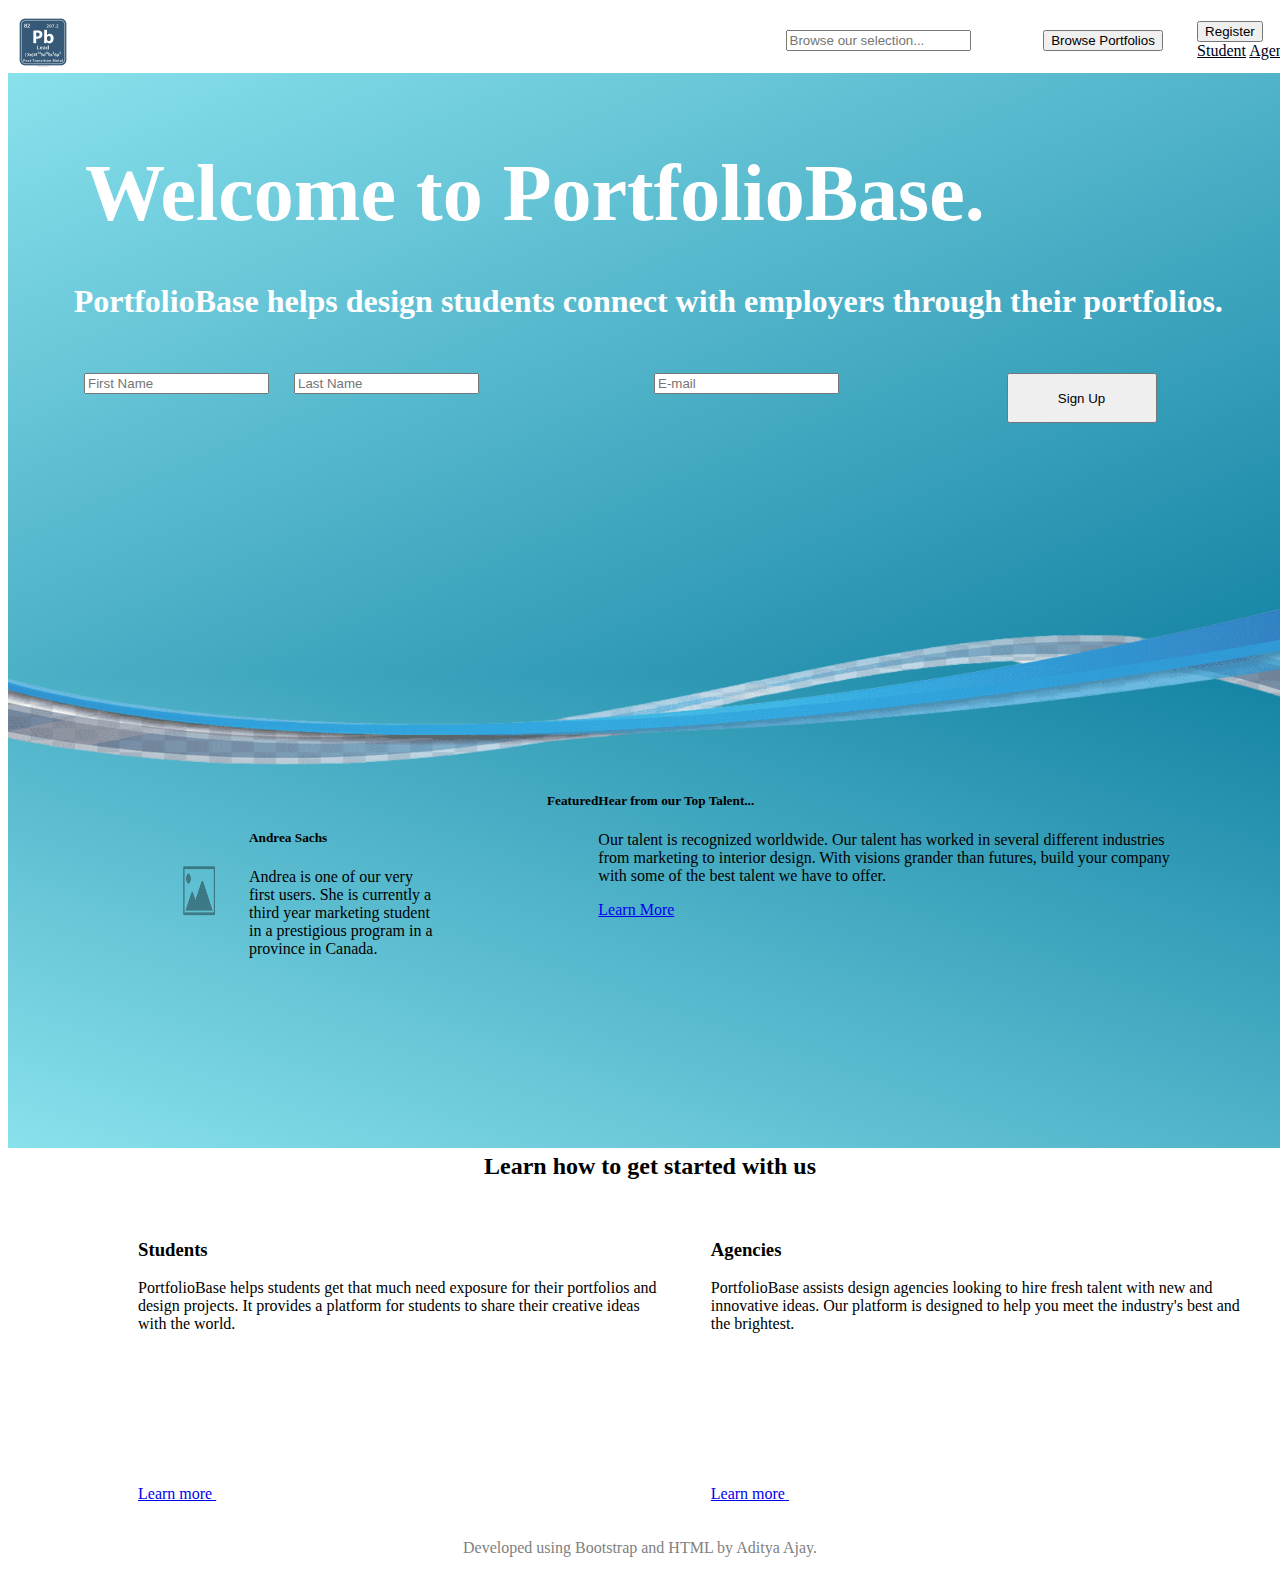
<file: index.html>
<!DOCTYPE html>
<html lang="en">
<head>
    <meta charset="UTF-8">
    <meta http-equiv="X-UA-Compatible" content="IE=edge">
    <meta name="viewport" content="width=device-width, initial-scale=1.0">
    <title>Welcome to PortfolioBase</title>
    <link href="https://cdn.jsdelivr.net/npm/bootstrap@5.3.0-alpha3/dist/css/bootstrap.min.css" rel="stylesheet" integrity="sha384-KK94CHFLLe+nY2dmCWGMq91rCGa5gtU4mk92HdvYe+M/SXH301p5ILy+dN9+nJOZ" crossorigin="anonymous">
    <link rel="stylesheet" href="./styles.css" />
    
</head>
<body>
    <div class="header">
        <div class="header1" style="justify-content: left;"> 
          <a href="./index.html"><img class="logo" src="./assets/Lead-Symbol.jpg" height="50px"></a>
        </div>
        <div><li> <form class="form-inline my-2 my-lg-0" style="display: flex;">
            <input class="form-control mr-sm-2" type="search" placeholder="Browse our selection..." aria-label="Search" style="margin: 5px;">
            </form> </li>
        </div>
        <div>
          <li> <a href='./portfolios.html'><button type="button" class="btn btn-secondary">Browse Portfolios</button> </a> </li>
        </div>
        <div>
          <li>
            <div class="btn-group">
              <button type="button" class="btn btn-secondary dropdown-toggle" data-bs-toggle="dropdown" aria-haspopup="true" aria-expanded="false">
                Register  
              </button>
              <div class="dropdown-menu">
                <a class="dropdown-item" href="./register-student.html" style="color: rgb(0, 0, 23); font-weight: 400;">Student</a>
                <a class="dropdown-item" href="./register-agency.html" style="color: rgb(0, 0, 23); font-weight: 400;">Agency</a>
              </div>
            </div>
          </li>
        </div>
    </div>
    <div id="blue-wave">
      <img src="./assets/blue-wave.png" width="1370px" height="200px">
    </div>
    <div class="page-content-index">
        <div class="pic-container">
            <div class="text-img"><p> Welcome to PortfolioBase.</p> </div>
            <div class="text-img1"><p> PortfolioBase helps design students connect with employers through their portfolios.

            </p> </div>
            <div class="email form" style="display:flex; flex-direction: row; position:absolute; z-index:1; top: 50%; left: 5%;">
              <div style="margin-right: 10px; width: 200px;">
                <input type="text" id="firstName" class="form-control form-control-lg" placeholder="First Name"/>
            
              </div>
              <div style="margin-right: 10px; width: 200px;">
                <input type="text" id="lastName" class="form-control form-control-lg" placeholder="Last Name"/>
            
              </div>
              <div  style="margin-right: 10px; width: 500px;">
                <input type="email" id="typeEmailX-2" class="form-control form-control-lg" placeholder="E-mail" />
              </div>
              <div>
                <button type="button" class="btn btn-primary" style="width:150px; height: 50px;">Sign Up</button>
              </div>
        
        </div>
        
        </div>
        <div class="talent-introduction">
            <div class="talent-introduction-box1">
                <div class="card" style="width: 18rem; top: 5%; margin: 0px 50px 40px 0px;">
                    <img src="./assets/placeholder-image.png" class="card-img-top" alt="Andrea" width="100px">
                    <div class="card-body">
                      <h5 class="card-title">Andrea Sachs</h5>
                      <p class="card-text">Andrea is one of our very first users. She is currently a third year marketing student in a prestigious program in a province in Canada.</p>
                    </div>
                </div>
                <div class="card" style="width: 40rem; top: 5%; margin: 0px 50px 40px 60px; height: 15rem">
                  <h5 class="card-header">Featured</h5>
                  <div class="card-body">
                    <h5 class="card-title">Hear from our Top Talent...</h5>
                    <p class="card-text"> Our talent is recognized worldwide. Our talent has worked in several different industries from marketing to interior design. With visions grander than futures, build your company with some of the best talent we have to offer.</p>
                    <a href="#" class="btn btn-primary">Learn More</a>
                  </div>
                </div>
            </div>
            
        </div>
    <div>
        <div class="container px-4 py-5" id="featured-3" style="display: flex; justify-content: center; align-items: center; margin: 10px; flex-direction: column;">
            <div><h2 class="pb-2 border-bottom" style="margin-left: 20px;">Learn how to get started with us</h2></div>
            <div class="row g-4 py-5 row-cols-1 row-cols-lg-3" style="display: flex; justify-content: center; margin-left: 100px;">
              <div class="feature col" style="margin: 20px;">
                
                <h3 class="fs-2 text-body-emphasis">Students</h3>
                <p>PortfolioBase helps students get that much need exposure for their portfolios and design projects. It provides a platform for students to share their creative ideas with the world.</p>
                <a href="./register-student.html" class="icon-link">
                  Learn more
                  <svg class="bi"><use xlink:href="#chevron-right"></use></svg>
                </a>
              </div>
              <div class="feature col" style="margin: 20px;">
                <h3 class="fs-2 text-body-emphasis">Agencies</h3>
                <p>PortfolioBase assists design agencies looking to hire fresh talent with new and innovative ideas. Our platform is designed to help you meet the industry's best and the brightest.</p>
                <a href="./register-agency.html" class="icon-link">
                  Learn more
                  <svg class="bi"><use xlink:href="#chevron-right"></use></svg>
                </a>
              </div>
            </div>
          </div>
    </div>



    <footer>
        <p style="text-align: center; color:grey">Developed using Bootstrap and HTML by Aditya Ajay.</p> 
    </footer>
    <script src="https://cdn.jsdelivr.net/npm/bootstrap@5.3.0-alpha3/dist/js/bootstrap.bundle.min.js" integrity="sha384-ENjdO4Dr2bkBIFxQpeoTz1HIcje39Wm4jDKdf19U8gI4ddQ3GYNS7NTKfAdVQSZe" crossorigin="anonymous"></script>
</body>
</html>
</file>
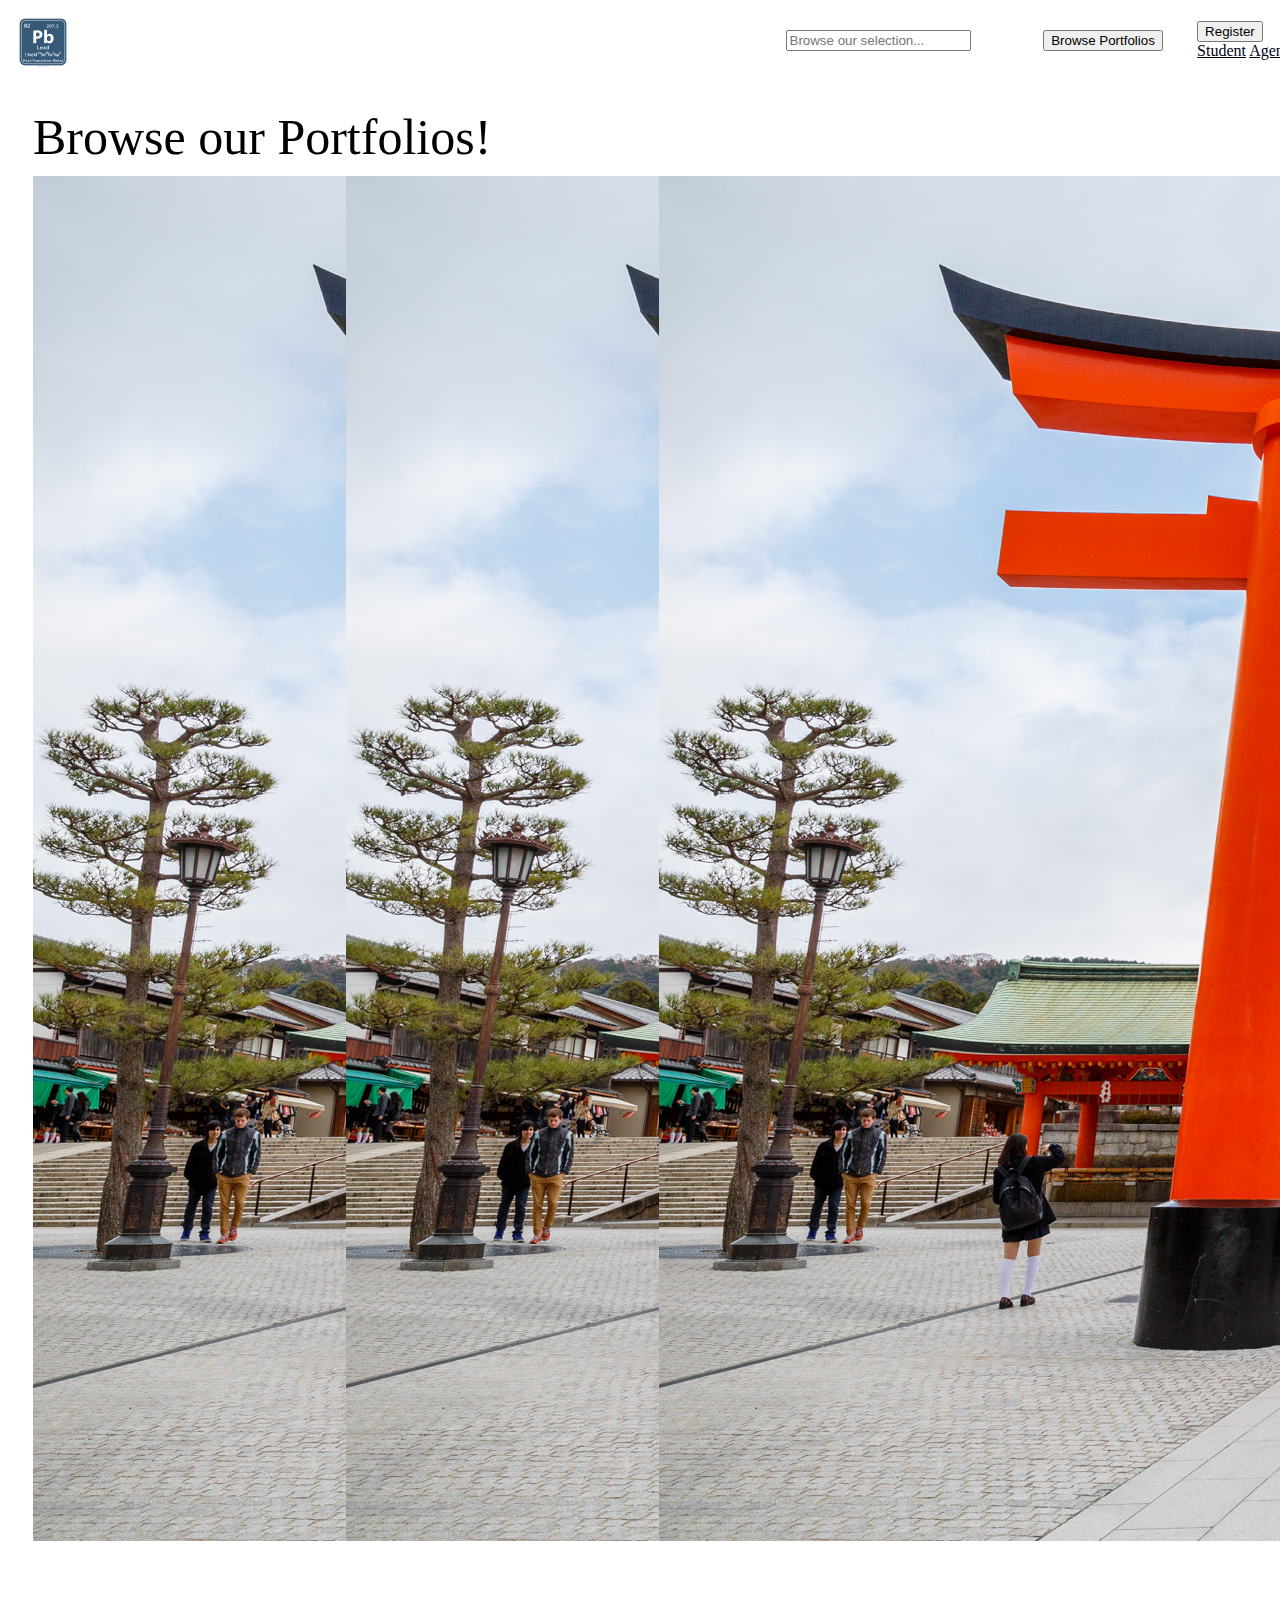
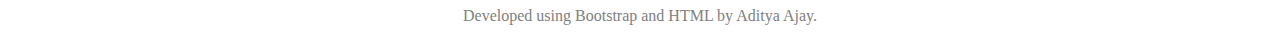
<file: portfolios.html>
<!DOCTYPE html>
<html lang="en">
<head>
    <meta charset="UTF-8">
    <meta http-equiv="X-UA-Compatible" content="IE=edge">
    <meta name="viewport" content="width=device-width, initial-scale=1.0">
    <title>Student Portfolios</title>
    <link href="https://cdn.jsdelivr.net/npm/bootstrap@5.3.0-alpha3/dist/css/bootstrap.min.css" rel="stylesheet" integrity="sha384-KK94CHFLLe+nY2dmCWGMq91rCGa5gtU4mk92HdvYe+M/SXH301p5ILy+dN9+nJOZ" crossorigin="anonymous">
    <link rel="stylesheet" href="./styles.css" />
</head>
<body>
    
    <div class="header">
        <div class="header1" style="justify-content: left;"> 
          <a href="./index.html"><img class="logo" src="./assets/Lead-Symbol.jpg" height="50px"></a>
        </div>
        <div><li> <form class="form-inline my-2 my-lg-0" style="display: flex;">
            <input class="form-control mr-sm-2" type="search" placeholder="Browse our selection..." aria-label="Search" style="margin: 10px;">
            </form> </li>
        </div>
        <div>
          <li> <a href='./portfolios.html'><button type="button" class="btn btn-secondary">Browse Portfolios</button> </a> </li>
        </div>
        <div>
          <li>
            <div class="btn-group">
              <button type="button" class="btn btn-secondary dropdown-toggle" data-bs-toggle="dropdown" aria-haspopup="true" aria-expanded="false">
                Register  
              </button>
              <div class="dropdown-menu">
                <a class="dropdown-item" href="./register-student.html" style="color: rgb(0, 0, 23); font-weight: 400;">Student</a>
                <a class="dropdown-item" href="./register-agency.html" style="color: rgb(0, 0, 23); font-weight: 400;">Agency</a>
              </div>
            </div>
          </li>
        </div>
    </div>

        
    <div class="page-content-portfolio">
        <div class="heading1">
            Browse our Portfolios!

        </div>
        <div class="portfolioson">
            <div class="card" style="width: 18rem;">
                <img src="./assets/fushimi inari.jpg" class="card-img-top" alt="...">
                <div class="card-body">
                <h5 class="card-title">Portfolio Prima</h5>
                <p class="card-text">This is the first portfolio on our website. Thank you :)</p>
                    <a href="#" class="btn btn-primary">Open Portfolio</a>

                </div>
            </div>
            <div class="card" style="width: 18rem;">
                <img src="./assets/fushimi inari.jpg" class="card-img-top" alt="Placeholder Image">
                <div class="card-body">
                <h5 class="card-title">Portfolio Prima</h5>
                <p class="card-text">This is the first portfolio on our website. Thank you :)</p>
                    <a href="#" class="btn btn-primary">Open Portfolio</a>

                </div>
            </div>
            <div class="card" style="width: 18rem;">
                <img src="./assets/fushimi inari.jpg" class="card-img-top" alt="Placeholder Image">
                <div class="card-body">
                <h5 class="card-title">Portfolio Prima</h5>
                <p class="card-text">This is the first portfolio on our website. Thank you :)</p>
                    <a href="#" class="btn btn-primary">Open Portfolio</a>

                </div>
            </div>
        </div>
    </div>
    <footer>
        <p style="text-align: center; color:grey">Developed using Bootstrap and HTML by Aditya Ajay.</p> 
    </footer>
    <script src="https://cdn.jsdelivr.net/npm/bootstrap@5.3.0-alpha3/dist/js/bootstrap.bundle.min.js" integrity="sha384-ENjdO4Dr2bkBIFxQpeoTz1HIcje39Wm4jDKdf19U8gI4ddQ3GYNS7NTKfAdVQSZe" crossorigin="anonymous"></script>
</body>
</html>
</file>
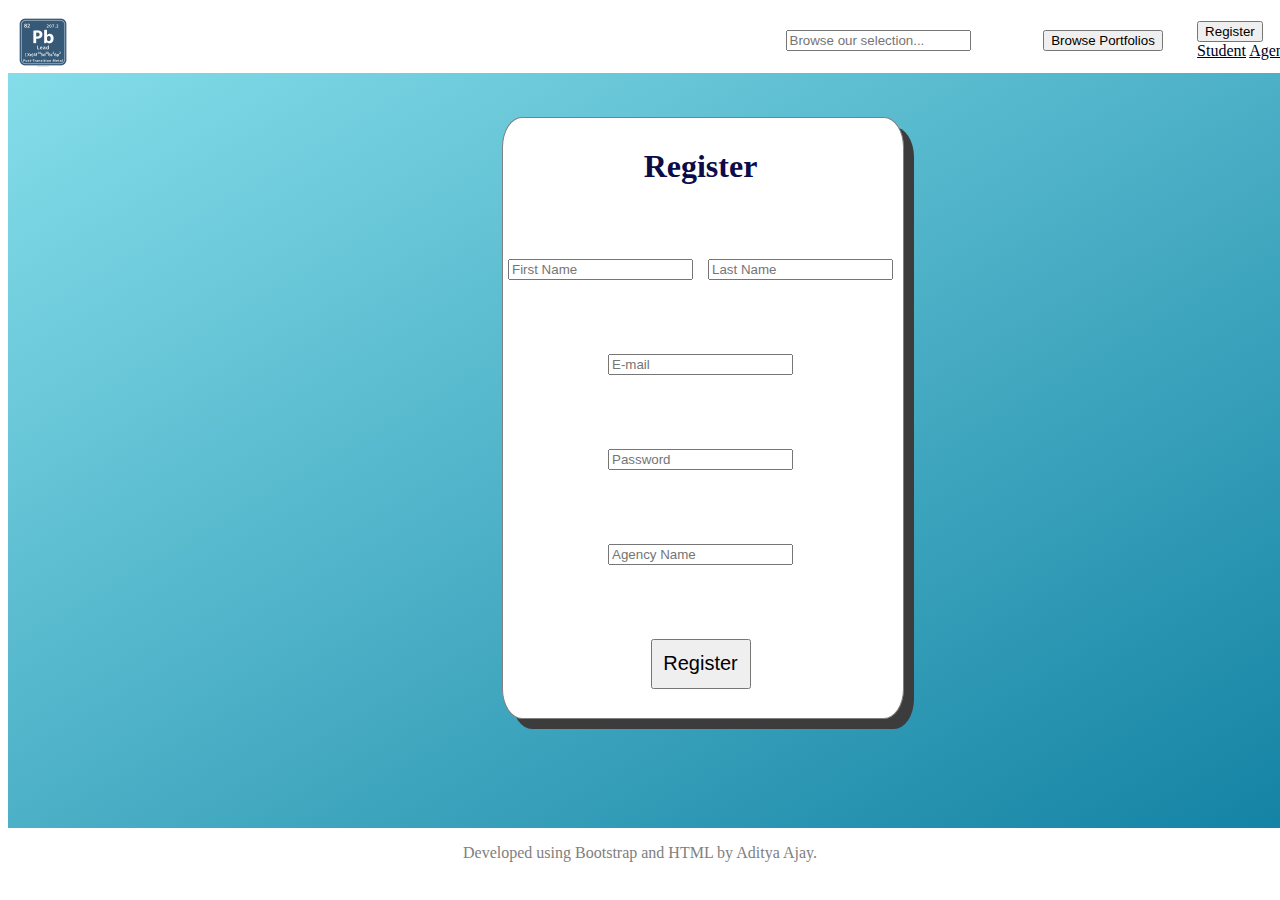
<file: register-agency.html>
<!DOCTYPE html>
<html lang="en">
<head>
    <meta charset="UTF-8">
    <meta http-equiv="X-UA-Compatible" content="IE=edge">
    <meta name="viewport" content="width=device-width, initial-scale=1.0">
    <title>Student Portfolios</title>
    <link href="https://cdn.jsdelivr.net/npm/bootstrap@5.3.0-alpha3/dist/css/bootstrap.min.css" rel="stylesheet" integrity="sha384-KK94CHFLLe+nY2dmCWGMq91rCGa5gtU4mk92HdvYe+M/SXH301p5ILy+dN9+nJOZ" crossorigin="anonymous">
    <link rel="stylesheet" href="./styles.css" />
</head>
<body>
    
    <div class="header">
        <div class="header1" style="justify-content: left;"> 
          <a href="./index.html"><img class="logo" src="./assets/Lead-Symbol.jpg" height="50px"></a>
        </div>
        <div><li> <form class="form-inline my-2 my-lg-0" style="display: flex;">
            <input class="form-control mr-sm-2" type="search" placeholder="Browse our selection..." aria-label="Search" style="margin: 10px;">
            </form> </li>
        </div>
        <div>
          <li> <a href='./portfolios.html'><button type="button" class="btn btn-secondary">Browse Portfolios</button> </a> </li>
        </div>
        <div>
          <li>
            <div class="btn-group">
              <button type="button" class="btn btn-secondary dropdown-toggle" data-bs-toggle="dropdown" aria-haspopup="true" aria-expanded="false">
                Register  
              </button>
              <div class="dropdown-menu">
                <a class="dropdown-item" href="./register-student.html" style="color: rgb(0, 0, 23); font-weight: 400;">Student</a>
                <a class="dropdown-item" href="./register-agency.html" style="color: rgb(0, 0, 23); font-weight: 400;">Agency</a>
              </div>
            </div>
          </li>
        </div>
    </div>

    <div class="registration-form-box">
        <div class="registration-form">
            
            
            <div class="headline-reg" style="font-size: 2rem; color:rgb(12, 12, 73); margin-left: 10px; grid-column: span 2; text-align: left; font-weight: 600;">
                Register
            </div>
            <div>
                <input type="text" id="firstName" class="form-control form-control-lg" placeholder="First Name"/>
            
            </div>
            <div>
                <input type="text" id="lastName" class="form-control form-control-lg" placeholder="Last Name"/>
            
            </div>
            <div style="grid-column: span 2; display: flex; flex-direction: row;">
                <input type="email" id="typeEmailX-2" class="form-control form-control-lg" placeholder="E-mail" />
                
            
            </div>
            <div style="grid-column: span 2;">
                <input type="password" id="typePasswordX-2" class="form-control form-control-lg" placeholder="Password"/>
            
            </div>
            <div style="grid-column: span 2">
                <input type="text" id="universityName" class="form-control form-control-lg" placeholder="Agency Name"/>
            
            </div>
            <div style="grid-column: span 2;">
                <button type="button" class="btn btn-primary" style="height: 50px; width: 100px; font-size: 20px; font-weight: 450;">Register</button></li>
            
            </div>

        </div>
    </div>

    
    <footer>
        <p style="text-align: center; color:grey">Developed using Bootstrap and HTML by Aditya Ajay.</p> 
    </footer>
    <script src="https://cdn.jsdelivr.net/npm/bootstrap@5.3.0-alpha3/dist/js/bootstrap.bundle.min.js" integrity="sha384-ENjdO4Dr2bkBIFxQpeoTz1HIcje39Wm4jDKdf19U8gI4ddQ3GYNS7NTKfAdVQSZe" crossorigin="anonymous"></script>
</body>
</html>
</file>
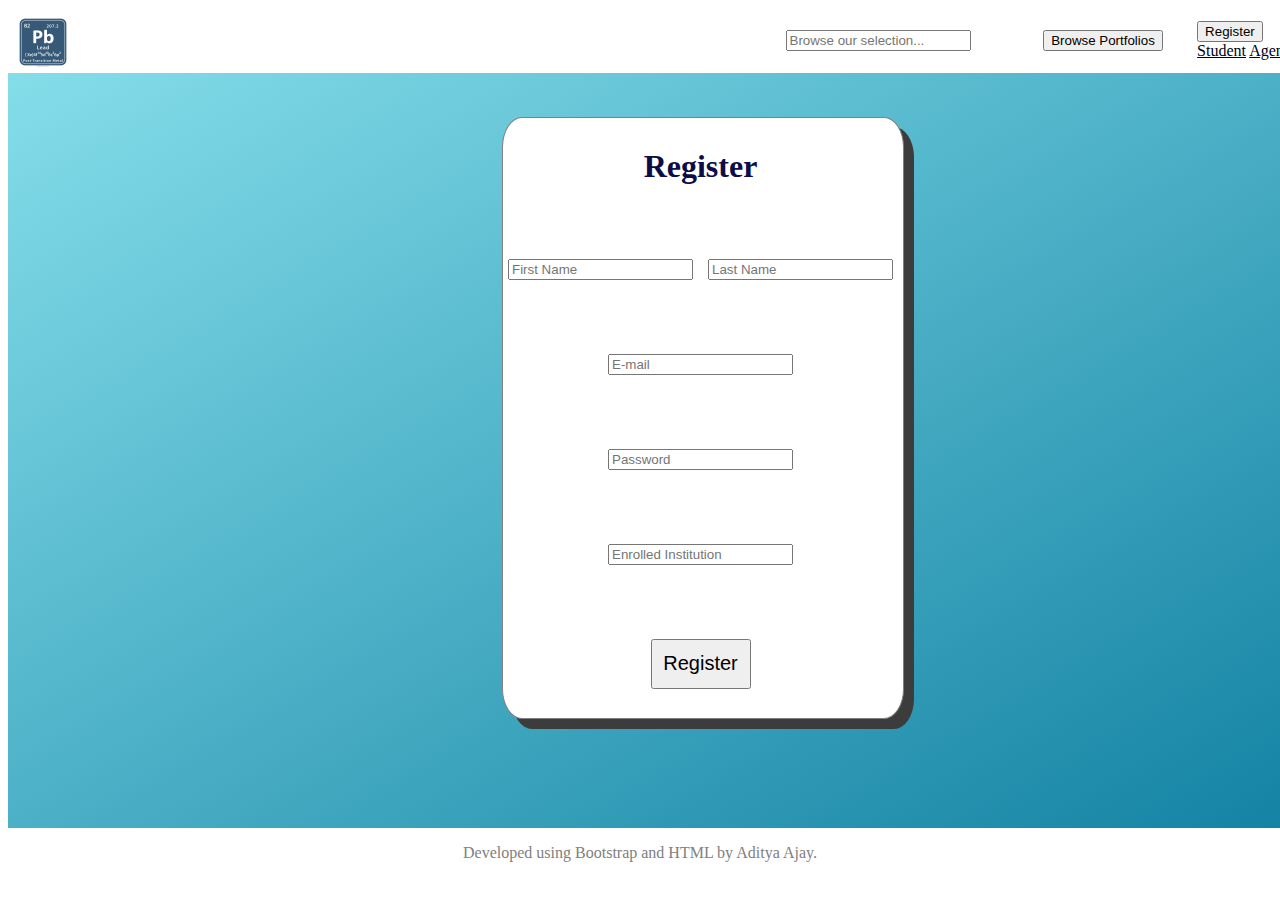
<file: register-student.html>
<!DOCTYPE html>
<html lang="en">
<head>
    <meta charset="UTF-8">
    <meta http-equiv="X-UA-Compatible" content="IE=edge">
    <meta name="viewport" content="width=device-width, initial-scale=1.0">
    <title>Student Portfolios</title>
    <link href="https://cdn.jsdelivr.net/npm/bootstrap@5.3.0-alpha3/dist/css/bootstrap.min.css" rel="stylesheet" integrity="sha384-KK94CHFLLe+nY2dmCWGMq91rCGa5gtU4mk92HdvYe+M/SXH301p5ILy+dN9+nJOZ" crossorigin="anonymous">
    <link rel="stylesheet" href="./styles.css" />
</head>
<body>
    
    <div class="header">
        <div class="header1" style="justify-content: left;"> 
          <a href="./index.html"><img class="logo" src="./assets/Lead-Symbol.jpg" height="50px"></a>
        </div>
        <div><li> <form class="form-inline my-2 my-lg-0" style="display: flex;">
            <input class="form-control mr-sm-2" type="search" placeholder="Browse our selection..." aria-label="Search" style="margin: 10px;">
            </form> </li>
        </div>
        <div>
          <li> <a href='./portfolios.html'><button type="button" class="btn btn-secondary">Browse Portfolios</button> </a> </li>
        </div>
        <div>
          <li>
            <div class="btn-group">
              <button type="button" class="btn btn-secondary dropdown-toggle" data-bs-toggle="dropdown" aria-haspopup="true" aria-expanded="false">
                Register  
              </button>
              <div class="dropdown-menu">
                <a class="dropdown-item" href="./register-student.html" style="color: rgb(0, 0, 23); font-weight: 400;">Student</a>
                <a class="dropdown-item" href="./register-agency.html" style="color: rgb(0, 0, 23); font-weight: 400;">Agency</a>
              </div>
            </div>
          </li>
        </div>
    </div>

    <div class="registration-form-box">
        <div class="registration-form">
            
            
            <div class="headline-reg" style="font-size: 2rem; color:rgb(12, 12, 73); margin-left: 10px; grid-column: span 2; text-align: left; font-weight: 600;">
                Register
            </div>
            <div>
                <input type="text" id="firstName" class="form-control form-control-lg" placeholder="First Name"/>
            
            </div>
            <div>
                <input type="text" id="lastName" class="form-control form-control-lg" placeholder="Last Name"/>
            
            </div>
            <div style="grid-column: span 2; display: flex; flex-direction: row;">
                <input type="email" id="typeEmailX-2" class="form-control form-control-lg" placeholder="E-mail" />
                
            
            </div>
            <div style="grid-column: span 2;">
                <input type="password" id="typePasswordX-2" class="form-control form-control-lg" placeholder="Password"/>
            
            </div>
            <div style="grid-column: span 2">
                <input type="text" id="universityName" class="form-control form-control-lg" placeholder="Enrolled Institution"/>
            
            </div>
            <div style="grid-column: span 2;">
                <button type="button" class="btn btn-primary" style="height: 50px; width: 100px; font-size: 20px; font-weight: 450;">Register</button></li>
            
            </div>

        </div>
    </div>

    
    <footer>
        <p style="text-align: center; color:grey">Developed using Bootstrap and HTML by Aditya Ajay.</p> 
    </footer>
    <script src="https://cdn.jsdelivr.net/npm/bootstrap@5.3.0-alpha3/dist/js/bootstrap.bundle.min.js" integrity="sha384-ENjdO4Dr2bkBIFxQpeoTz1HIcje39Wm4jDKdf19U8gI4ddQ3GYNS7NTKfAdVQSZe" crossorigin="anonymous"></script>
</body>
</html>
</file>
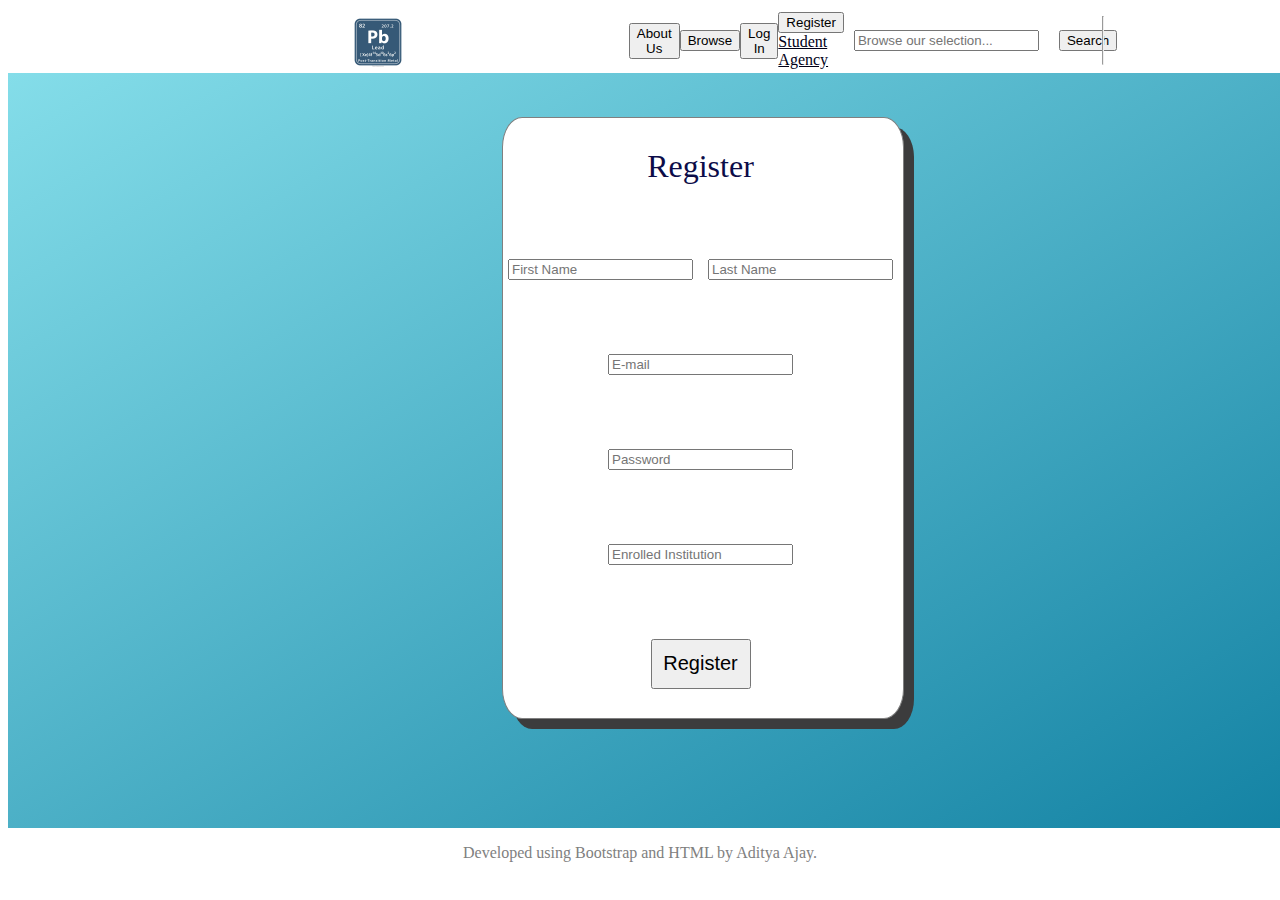
<file: register.html>
<!DOCTYPE html>
<html lang="en">
<head>
    <meta charset="UTF-8">
    <meta http-equiv="X-UA-Compatible" content="IE=edge">
    <meta name="viewport" content="width=device-width, initial-scale=1.0">
    <title>Student Portfolios</title>
    <link href="https://cdn.jsdelivr.net/npm/bootstrap@5.3.0-alpha3/dist/css/bootstrap.min.css" rel="stylesheet" integrity="sha384-KK94CHFLLe+nY2dmCWGMq91rCGa5gtU4mk92HdvYe+M/SXH301p5ILy+dN9+nJOZ" crossorigin="anonymous">
    <link rel="stylesheet" href="./styles.css" />
</head>
<body>
    
    <div class="header">
        <div class="header1"> 
            <a href="./index.html"><img class="logo" src="./assets/Lead-Symbol.jpg" height="50px"></a>
        </div>
        <div class="container">

            <li> <button type="button" class="btn btn-secondary">About Us</button></li>
            <li> <a href='./portfolios.html'><button type="button" class="btn btn-secondary">Browse</button> </a> </li>
            <li> <button type="button" class="btn btn-secondary">Log In</button></li>
            <li>
              <div class="btn-group">
                <button type="button" class="btn btn-secondary dropdown-toggle" data-bs-toggle="dropdown" aria-haspopup="true" aria-expanded="false">
                  Register  
                </button>
                <div class="dropdown-menu">
                  <a class="dropdown-item" href="./register.html" style="color: rgb(0, 0, 23); font-weight: 400;">Student</a>
                  <a class="dropdown-item" href="./register.html" style="color: rgb(0, 0, 23); font-weight: 400;">Agency</a>
                </div>
              </div>
            </li>
            <li> <form class="form-inline my-2 my-lg-0" style="display: flex;">
                <input class="form-control mr-sm-2" type="search" placeholder="Browse our selection..." aria-label="Search" style="margin: 10px;">
                <button class="btn btn-outline-success my-2 my-sm-0" type="submit" style="margin: 10px;">Search</button>
              </form> </li>
        </div>
        <hr>
    </div>

    <div class="registration-form-box">
        <div class="registration-form">
            
            
            <div class="headline-reg" style="font-size: 2rem; color:rgb(12, 12, 73); margin-left: 10px; grid-column: span 2; text-align: left;">
                Register
            </div>
            <div>
                <input type="text" id="firstName" class="form-control form-control-lg" placeholder="First Name"/>
            
            </div>
            <div>
                <input type="text" id="lastName" class="form-control form-control-lg" placeholder="Last Name"/>
            
            </div>
            <div style="grid-column: span 2;">
                <input type="email" id="typeEmailX-2" class="form-control form-control-lg" placeholder="E-mail" />
                
            
            </div>
            <div style="grid-column: span 2;">
                <input type="password" id="typePasswordX-2" class="form-control form-control-lg" placeholder="Password"/>
            
            </div>
            <div style="grid-column: span 2">
                <input type="text" id="universityName" class="form-control form-control-lg" placeholder="Enrolled Institution"/>
            
            </div>
            <div style="grid-column: span 2;">
                <button type="button" class="btn btn-primary" style="height: 50px; width: 100px; font-size: 20px; font-weight: 450;">Register</button></li>
            
            </div>

        </div>
    </div>

    
    <footer>
        <p style="text-align: center; color:grey">Developed using Bootstrap and HTML by Aditya Ajay.</p> 
    </footer>
    <script src="https://cdn.jsdelivr.net/npm/bootstrap@5.3.0-alpha3/dist/js/bootstrap.bundle.min.js" integrity="sha384-ENjdO4Dr2bkBIFxQpeoTz1HIcje39Wm4jDKdf19U8gI4ddQ3GYNS7NTKfAdVQSZe" crossorigin="anonymous"></script>
</body>
</html>
</file>
<file: styles.css>
.header{
    position:fixed;
    max-width: 4400px;
    width: 1370px;
    display:grid;
    grid-template-columns: 730px 280px 170px 120px 80px;
    grid-template-rows: 65px;
    z-index: 2;
    background-color: white;
}

.logo{
    display:flex;
    align-items: center;
    margin: 7px 0px 5px 10px;
}
.header > div{
    display: flex;
    justify-content: center;
    align-items: center;
}
.page-content-portfolio{
    padding: 100px 25px 25px 25px;
}
.heading1{
    font-size: 50px;
    padding-bottom: 10px;
    font-weight: 400px;
}
.portfolioson{
    display: flex;
    justify-content: row;
    flex-wrap: wrap;
    
}
.card{
    display:flex;
    margin: 0px 25px 25px 0px;
    
}
li{
    list-style-type: none;
}
.page-content-index{

    padding-top: 65px;
}

.pic-container {

    height:600px;
    width: 1370px;
    background: #2199e9;
    
    /* Chrome 10-25, Safari 5.1-6 */
    background: -webkit-linear-gradient(to bottom right, rgb(137, 225, 236), rgb(15, 127, 161));
    
    /* W3C, IE 10+/ Edge, Firefox 16+, Chrome 26+, Opera 12+, Safari 7+ */
    background: linear-gradient(to bottom right, rgb(137, 225, 236), rgb(15, 127, 161));

    position: relative;
    text-align: center;
    color: white;

}

.text-img {
    position: absolute;
    text-align: left;
    top: 20%;
    left: 10%;
    transform: translate(-10%, -50%);
    font-size: 5rem;
    font-weight: 800;
    margin-left: 30px;
}

.text-img1 {
    position: absolute;
    text-align: left;
    top: 38%;
    left: 11%;
    transform: translate(-10%, -50%);
    font-size: 2rem;
    font-weight: 600;
    margin-left: 30px;
}
.talent-introduction{
    display: grid;
    grid-template-columns: 1370px;
    grid-template-rows: 450px;
}

.registration-details {
    color:blue;
    height:400px;
    width: 1370px;
    display: flex;
    justify-content: center;
    align-items: center;
}
    
.card-registration .select-input.form-control[readonly]:not([disabled]) {
    font-size: 1rem;
    line-height: 2.15;
    padding-left: .75em;
    padding-right: .75em;
}

.registration-form-box{
    height:800px;
    width: 1370px;
    background: #2199e9;
    
    /* Chrome 10-25, Safari 5.1-6 */
    background: -webkit-linear-gradient(to bottom right, rgb(137, 225, 236), rgb(15, 127, 161));
    
    background: linear-gradient(to bottom right, rgb(137, 225, 236), rgb(15, 127, 161));
    
    display: flex;
    justify-content: center;
    align-items: center;
    padding: 10px;

}

.registration-form{

    display: grid;
    height: 600px;
    width: 400px;
    background-color: white;
    border: solid grey 1px;
    grid-template-columns: 185px 185px;
    grid-template-rows: 50px repeat(6 91px);
    gap: 15px;
    border-radius: 5%;
    box-shadow: 10px 10px rgb(60, 60, 61);
}

.registration-form > *{
    display: flex;
    justify-content: center;
    align-items: center;
    margin: 10px;
    margin-right: 0px;
}

.talent-introduction-box1{
    height:475px;
    width: 1370px;
    background: #2199e9;
    
    /* Chrome 10-25, Safari 5.1-6 */
    background: -webkit-linear-gradient(to top right, rgb(137, 225, 236), rgb(15, 127, 161));
    
    /* W3C, IE 10+/ Edge, Firefox 16+, Chrome 26+, Opera 12+, Safari 7+ */
    background: linear-gradient(to top right, rgb(137, 225, 236), rgb(15, 127, 161));
    display: flex; 
    justify-content: center; 
    align-items: center;
}

#blue-wave{
    position: absolute;
    z-index: 1;
    top: 65%;
}
</file>
